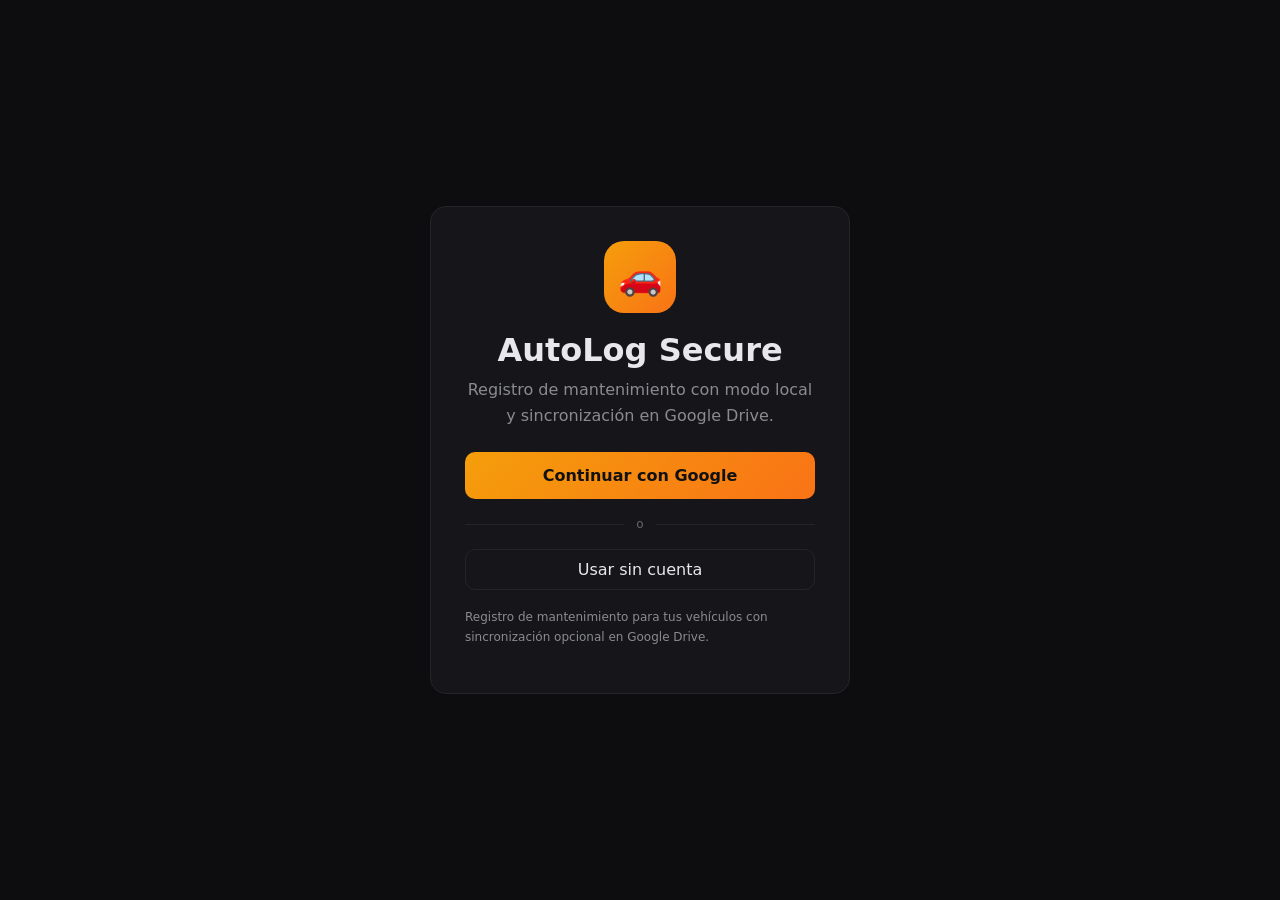
<file: index.html>
<!DOCTYPE html>
<html lang="es">
<head>
  <meta charset="UTF-8" />
  <meta name="viewport" content="width=device-width, initial-scale=1.0" />
  <title>AutoLog</title>
  <meta name="theme-color" content="#0d0d0f" />
  <meta name="mobile-web-app-capable" content="yes" />
  <meta name="apple-mobile-web-app-capable" content="yes" />
  <meta name="apple-mobile-web-app-status-bar-style" content="black-translucent" />
  <meta http-equiv="Content-Security-Policy" content="
    default-src 'self';
    script-src 'self' https://accounts.google.com;
    connect-src 'self' https://www.googleapis.com https://accounts.google.com https://oauth2.googleapis.com;
    style-src 'self' 'unsafe-inline';
    img-src 'self' data:;
    font-src 'self' data:;
    frame-src https://accounts.google.com;
    child-src https://accounts.google.com;
    object-src 'none';
    base-uri 'self';
    form-action 'self';
    frame-ancestors 'self';
    upgrade-insecure-requests;
  ">
  <link rel="manifest" href="./manifest.json" />
  <link rel="icon" type="image/png" sizes="512x512" href="./icon-512-custom.png" />
  <link rel="apple-touch-icon" href="./icon-512-custom.png" />
  <link rel="stylesheet" href="./autolog.css?v=13" />
  <script src="https://accounts.google.com/gsi/client" async defer></script>
</head>
<body>
  <div id="app"></div>
  <script type="module" src="./autolog.js?v=13"></script>
  <script>
    if ("serviceWorker" in navigator) {
      window.addEventListener("load", () => {
        navigator.serviceWorker.register("./service-worker.js").catch(console.error);
      });
    }
  </script>
</body>
</html>
</file>
<file: autolog.css>
* { box-sizing: border-box; }
:root {
  --bg: #0d0d0f;
  --panel: #16161a;
  --panel-2: #1e1e22;
  --border: #252528;
  --muted: #8a8a93;
  --text: #e8e8ec;
  --accent: #f59e0b;
  --accent-2: #f97316;
  --danger: #ef4444;
  --success: #10b981;
  --warn: #f59e0b;
}
html, body { margin: 0; padding: 0; background: var(--bg); color: var(--text); font-family: Inter, system-ui, -apple-system, Segoe UI, Roboto, sans-serif; }
button, input, select, textarea { font: inherit; }
button { cursor: pointer; }
a { color: inherit; }
.wrap { max-width: 1040px; margin: 0 auto; padding: 24px 20px 40px; }
.card { background: var(--panel); border: 1px solid var(--border); border-radius: 16px; }
.row { display: flex; gap: 12px; align-items: center; flex-wrap: wrap; }
.col { display: grid; gap: 14px; }
.btn { border: 1px solid var(--border); background: transparent; color: var(--text); border-radius: 10px; padding: 10px 14px; }
.btn:hover { background: #1a1a1e; }
.btn-primary { background: linear-gradient(135deg, var(--accent), var(--accent-2)); color: #111; border: 0; font-weight: 700; }
.btn-danger { color: #ffd5d5; border-color: #5a2323; background: #2a1010; }
.input, .select, .textarea { width: 100%; border-radius: 10px; border: 1px solid #2a2a2e; background: var(--panel-2); color: var(--text); padding: 11px 12px; }
.textarea { min-height: 84px; resize: vertical; }
.label { display: block; margin-bottom: 6px; color: var(--muted); font-size: 12px; text-transform: uppercase; letter-spacing: .06em; }
.nav { display: flex; gap: 6px; overflow: auto; }
.nav button { background: transparent; color: var(--muted); border: 0; border-radius: 8px; padding: 9px 14px; white-space: nowrap; }
.nav button.active { background: var(--panel-2); color: var(--accent); }
.syncbar { border-bottom: 1px solid #1e1e22; padding: 8px 20px; font-size: 12px; color: var(--muted); display: flex; gap: 10px; align-items: center; flex-wrap: wrap; min-height: 42px; }
.syncdot { width: 8px; height: 8px; border-radius: 50%; background: #666; }
.header { position: sticky; top: 0; z-index: 20; background: rgba(13,13,15,.95); backdrop-filter: blur(10px); border-bottom: 1px solid #1e1e22; }
.header-inner { max-width: 1040px; margin: 0 auto; min-height: 58px; display: flex; align-items: center; gap: 16px; padding: 0 20px; }
.logo { width: 34px; height: 34px; border-radius: 10px; background: #111; border: 1px solid var(--border); display: grid; place-items: center; overflow: hidden; flex: 0 0 auto; }
.logo img { width: 100%; height: 100%; object-fit: cover; display: block; }
.grid-2 { display: grid; grid-template-columns: repeat(2, minmax(0,1fr)); gap: 12px; }
.grid-3 { display: grid; grid-template-columns: repeat(3, minmax(0,1fr)); gap: 12px; }
.services { display: grid; grid-template-columns: repeat(auto-fill, minmax(220px,1fr)); gap: 12px; }
.service { padding: 14px; border-radius: 14px; background: var(--panel); border: 1px solid var(--border); }
.service.warn { border-color: #7a5110; background: #1b160d; }
.service.overdue { border-color: #7f2c2c; background: #1b1010; }
.badge { display: inline-block; padding: 4px 8px; font-size: 11px; border-radius: 999px; }
.badge-ok { background: #0d2016; color: var(--success); }
.badge-warn { background: #261c08; color: var(--warn); }
.badge-danger { background: #2a1010; color: var(--danger); }
.plate { font-family: ui-monospace, SFMono-Regular, Menlo, monospace; background: #252528; border-radius: 6px; padding: 4px 8px; font-size: 12px; }
.km { font-family: ui-monospace, SFMono-Regular, Menlo, monospace; color: var(--accent); font-size: 22px; font-weight: 800; }
.progress { height: 5px; background: #252528; border-radius: 999px; overflow: hidden; }
.progress > span { display: block; height: 100%; background: var(--accent); }
.muted { color: var(--muted); }
.login { min-height: 100vh; display: grid; place-items: center; padding: 24px; }
.login-card { width: min(420px, 100%); padding: 34px; }
.toast { position: fixed; right: 20px; bottom: 20px; z-index: 40; padding: 14px 16px; border-radius: 12px; border: 1px solid var(--border); background: var(--panel); box-shadow: 0 10px 40px rgba(0,0,0,.4); }
.toast.error { border-color: #6d2626; color: #ffbaba; }
.toast.success { border-color: #1d5b49; color: #aff5d8; }
.toast.warn { border-color: #6e4a12; color: #ffd58c; }
.table { display: grid; gap: 10px; }
.entry { padding: 16px; display: flex; gap: 14px; align-items: flex-start; justify-content: space-between; flex-wrap: wrap; }
.empty { padding: 48px 24px; text-align: center; color: var(--muted); }
.small { font-size: 12px; }
hr.sep { border: 0; border-top: 1px solid var(--border); margin: 0; }
@media (max-width: 760px) {
  .grid-2, .grid-3 { grid-template-columns: 1fr; }
  .header-inner { align-items: flex-start; padding-top: 10px; padding-bottom: 10px; }
}


.dashboard-duo {
  display: grid;
  grid-template-columns: repeat(2, minmax(0,1fr));
  gap: 12px;
  margin-bottom: 20px;
}
.stat-card {
  padding: 18px;
}
.stat-label {
  color: var(--muted);
  font-size: 12px;
  text-transform: uppercase;
  letter-spacing: .06em;
  margin-bottom: 10px;
}
.stat-value {
  font-size: 28px;
  font-weight: 800;
  margin-bottom: 6px;
}
.date-row {
  padding: 12px 0;
  border-top: 1px solid var(--border);
}
.date-row:first-child {
  border-top: 0;
  padding-top: 0;
}
.danger-text {
  color: var(--danger);
}
@media (max-width: 760px) {
  .dashboard-duo {
    grid-template-columns: 1fr;
  }
}


.btn-install {
  border-color: #5d4a16;
  color: #ffd58c;
  background: #17140c;
}
.btn-install:hover {
  background: #221b0e;
}
</file>
